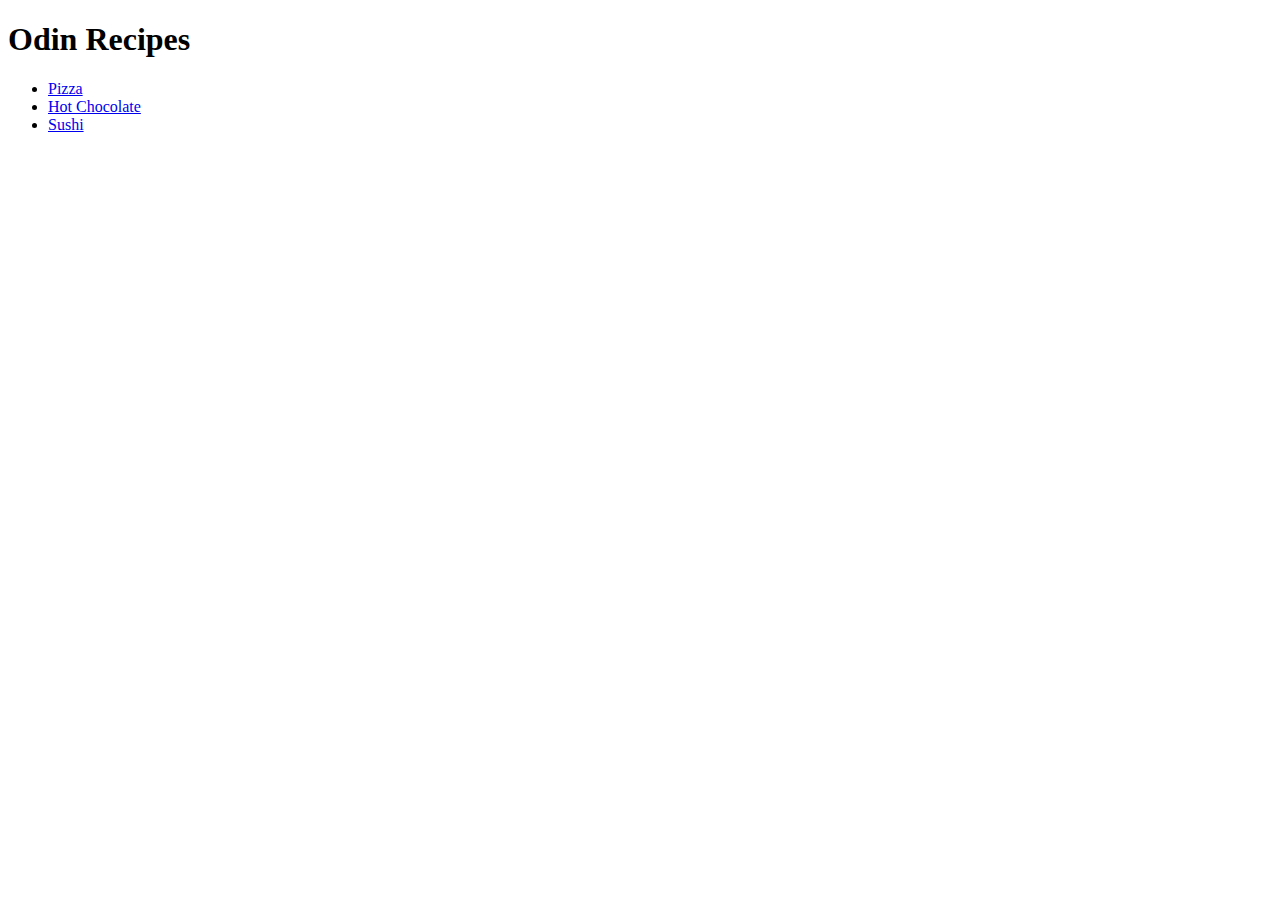
<file: index.html>
<!DOCTYPE html>
<html lang="en">
<head>
    <link rel="stylesheet" href="styles.css">
    <meta charset="UTF-8">
</head>
<body>
    <h1>Odin Recipes</h1>
    <ul>
    <li><a href="recipes/pizza.html">Pizza </a></li>
    <li><a href="recipes/hot-chocolate.html">Hot Chocolate</a></li>
    <li><a href="recipes/sushi.html">Sushi</a></li>
    </ul>
</body>
</html>
</file>
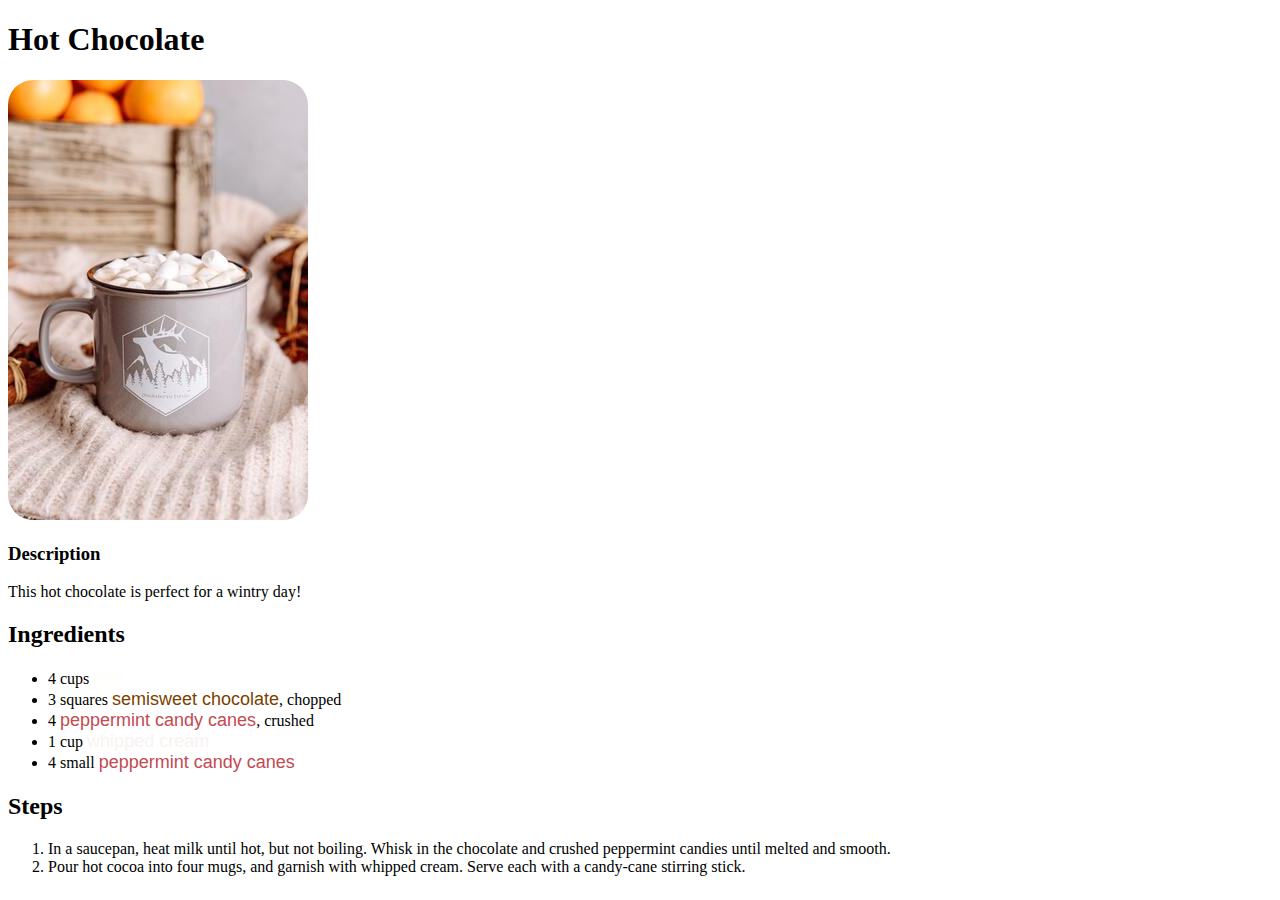
<file: recipes/hot-chocolate.html>
<!DOCTYPE html>
<html lang="en">
<head>
    <link rel="stylesheet" href="../styles.css">
    <meta charset="UTF-8">
    <title>Hot Chocolate</title>
</head>
<body>
    <h1>Hot Chocolate</h1>
    <img src="../hotchocolate.jpg">
    <h3>Description</h3>
    <p>This hot chocolate is perfect for a wintry day!</p>
    <h2>Ingredients</h2>
    <ul>
        <li>4 cups <span class="milk">milk</span></li>
        <li>3 squares <span class="chocolate">semisweet chocolate</span>, chopped</li>
        <li>4 <span class="candycanes">peppermint candy canes</span>, crushed</li>
        <li>1 cup <span class="whippedcream">whipped cream</span></li>
        <li>4 small <span class="candycanes">peppermint candy canes</span></li>
    </ul>
    <h2>Steps</h2>
    <ol>
        <li>In a saucepan, heat milk until hot, but not boiling. Whisk in the chocolate and crushed peppermint candies until melted and smooth.</li>
        <li>Pour hot cocoa into four mugs, and garnish with whipped cream. Serve each with a candy-cane stirring stick.</li>
    </ol>
</body>
</html>
</file>
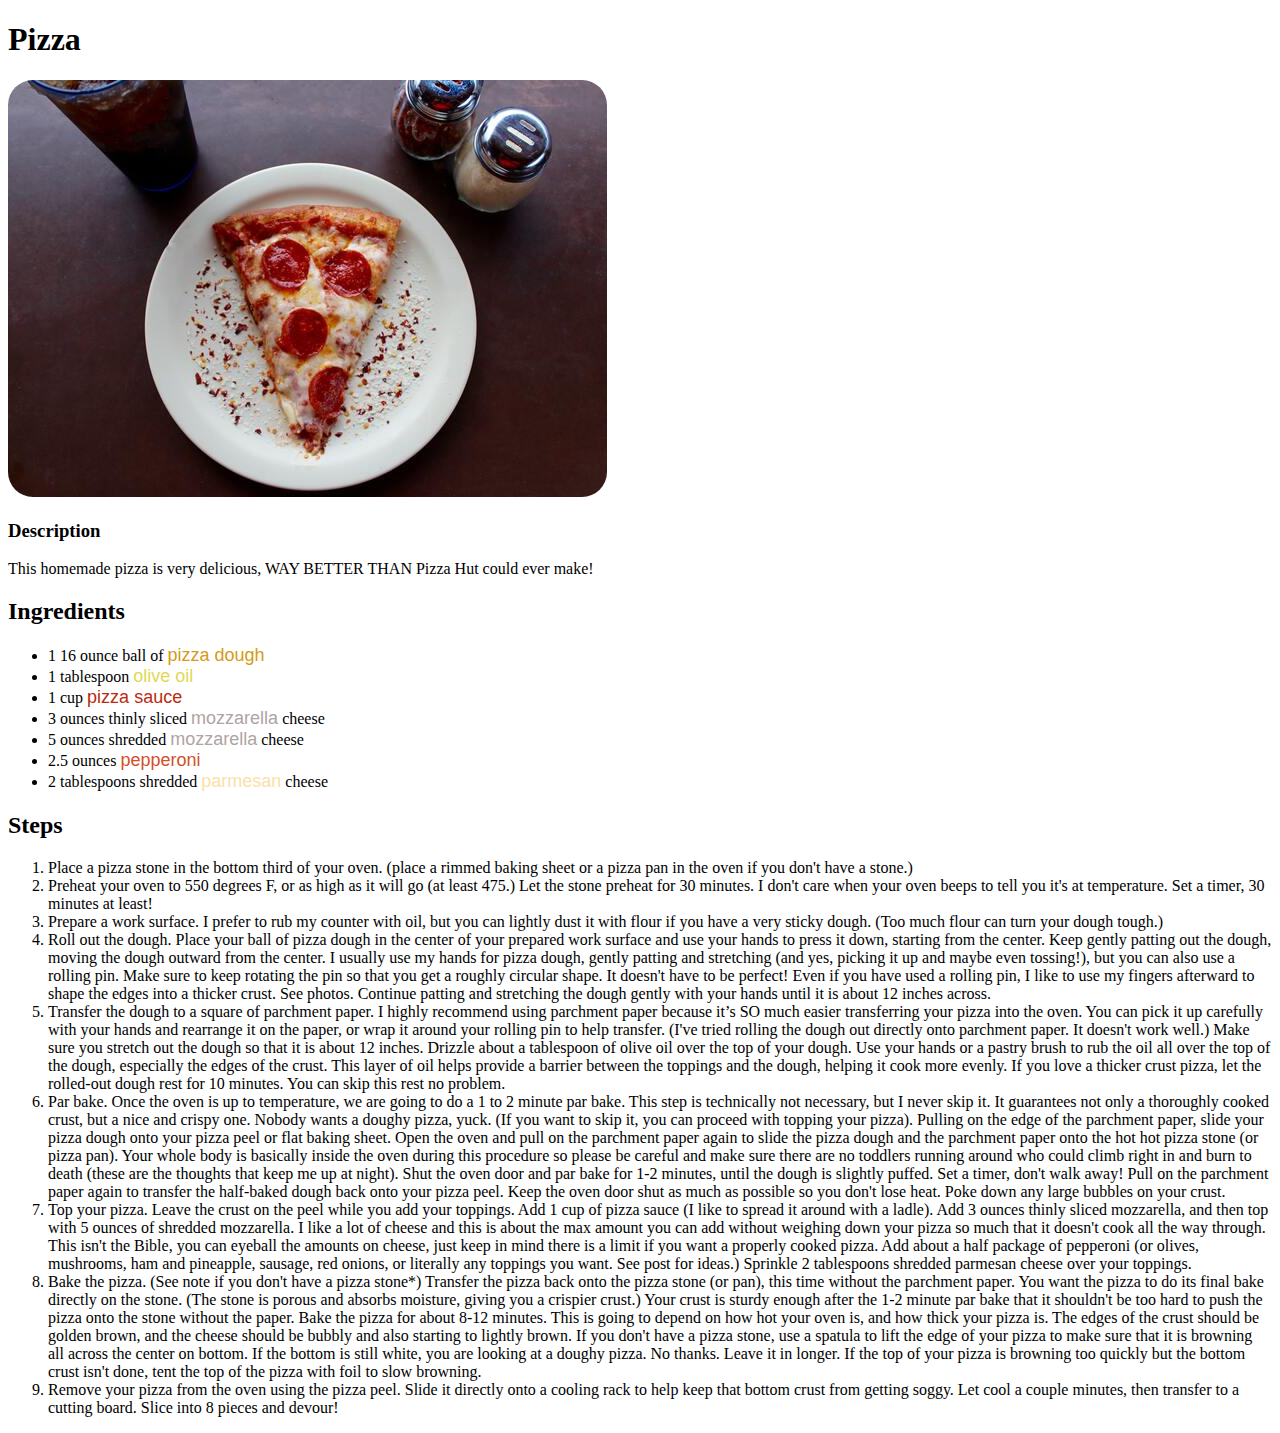
<file: recipes/pizza.html>
<!DOCTYPE html>
<html lang="en">

<head>
    <link rel="stylesheet" href="../styles.css">
    <meta charset="UTF-8">
    <title>Pizza</title>
</head>

<body>
    <h1>Pizza</h1>

    <img src="../pizza.jpg">
    <h3>Description</h3>
    <p>This homemade pizza is very delicious, WAY BETTER THAN Pizza Hut could ever make!</p>
    <h2>Ingredients</h2>
    <ul>
        <li>1 16 ounce ball of <span class="pizzadough">pizza dough</span></li>
        <li>1 tablespoon <span class="oil">olive oil</span></li>
        <li>1 cup <span class="pizzasauce">pizza sauce</span></li>
        <li>3 ounces thinly sliced <span class="mozzarella">mozzarella</span> cheese</li>
        <li>5 ounces shredded <span class="mozzarella">mozzarella</span> cheese</li>
        <li>2.5 ounces <span class="pepperoni">pepperoni</span></li>
        <li>2 tablespoons shredded <span class="parmesan">parmesan</span> cheese</li>
    </ul>
    <h2>Steps</h2>
    <ol>
        <li>Place a pizza stone in the bottom third of your oven. (place a rimmed baking sheet or a pizza pan in the oven if you don't have a stone.)</li>
        <li>Preheat your oven to 550 degrees F, or as high as it will go (at least 475.) Let the stone preheat for 30 minutes. I don't care when your oven beeps to tell you it's at temperature. Set a timer, 30 minutes at least!</li>
        <li>Prepare a work surface. I prefer to rub my counter with oil, but you can lightly dust it with flour if you have a very sticky dough. (Too much flour can turn your dough tough.)</li>
        <li>Roll out the dough. Place your ball of pizza dough in the center of your prepared work surface and use your hands to press it down, starting from the center. Keep gently patting out the dough, moving the dough outward from the center. I usually use my hands for pizza dough, gently patting and stretching (and yes, picking it up and maybe even tossing!), but you can also use a rolling pin. Make sure to keep rotating the pin so that you get a roughly circular shape. It doesn't have to be perfect! Even if you have used a rolling pin, I like to use my fingers afterward to shape the edges into a thicker crust. See photos.
            Continue patting and stretching the dough gently with your hands until it is about 12 inches across.</li>
        <li>Transfer the dough to a square of parchment paper. I highly recommend using parchment paper because it’s SO much easier transferring your pizza into the oven. You can pick it up carefully with your hands and rearrange it on the paper, or wrap it around your rolling pin to help transfer. (I've tried rolling the dough out directly onto parchment paper. It doesn't work well.) Make sure you stretch out the dough so that it is about 12 inches.
            Drizzle about a tablespoon of olive oil over the top of your dough. Use your hands or a pastry brush to rub the oil all over the top of the dough, especially the edges of the crust. This layer of oil helps provide a barrier between the toppings and the dough, helping it cook more evenly.
            If you love a thicker crust pizza, let the rolled-out dough rest for 10 minutes. You can skip this rest no problem.</li>
        <li>Par bake. Once the oven is up to temperature, we are going to do a 1 to 2 minute par bake. This step is technically not necessary, but I never skip it. It guarantees not only a thoroughly cooked crust, but a nice and crispy one. Nobody wants a doughy pizza, yuck. (If you want to skip it, you can proceed with topping your pizza).
            Pulling on the edge of the parchment paper, slide your pizza dough onto your pizza peel or flat baking sheet. Open the oven and pull on the parchment paper again to slide the pizza dough and the parchment paper onto the hot hot pizza stone (or pizza pan). Your whole body is basically inside the oven during this procedure so please be careful and make sure there are no toddlers running around who could climb right in and burn to death (these are the thoughts that keep me up at night).
            Shut the oven door and par bake for 1-2 minutes, until the dough is slightly puffed. Set a timer, don't walk away!
            Pull on the parchment paper again to transfer the half-baked dough back onto your pizza peel. Keep the oven door shut as much as possible so you don't lose heat. Poke down any large bubbles on your crust.
            </li>
        <li>Top your pizza. Leave the crust on the peel while you add your toppings.
            Add 1 cup of pizza sauce (I like to spread it around with a ladle).
            Add 3 ounces thinly sliced mozzarella, and then top with 5 ounces of shredded mozzarella. I like a lot of cheese and this is about the max amount you can add without weighing down your pizza so much that it doesn't cook all the way through. This isn't the Bible, you can eyeball the amounts on cheese, just keep in mind there is a limit if you want a properly cooked pizza.
            Add about a half package of pepperoni (or olives, mushrooms, ham and pineapple, sausage, red onions, or literally any toppings you want. See post for ideas.)
            Sprinkle 2 tablespoons shredded parmesan cheese over your toppings.</li>
        <li>Bake the pizza. (See note if you don't have a pizza stone*) Transfer the pizza back onto the pizza stone (or pan), this time without the parchment paper. You want the pizza to do its final bake directly on the stone. (The stone is porous and absorbs moisture, giving you a crispier crust.) Your crust is sturdy enough after the 1-2 minute par bake that it shouldn't be too hard to push the pizza onto the stone without the paper. 
            Bake the pizza for about 8-12 minutes. This is going to depend on how hot your oven is, and how thick your pizza is. The edges of the crust should be golden brown, and the cheese should be bubbly and also starting to lightly brown. If you don't have a pizza stone, use a spatula to lift the edge of your pizza to make sure that it is browning all across the center on bottom. If the bottom is still white, you are looking at a doughy pizza. No thanks. Leave it in longer.
            If the top of your pizza is browning too quickly but the bottom crust isn't done, tent the top of the pizza with foil to slow browning.</li>
        <li>Remove your pizza from the oven using the pizza peel. Slide it directly onto a cooling rack to help keep that bottom crust from getting soggy. Let cool a couple minutes, then transfer to a cutting board. Slice into 8 pieces and devour!</li>
    </ol>
</body>
</html>
</file>
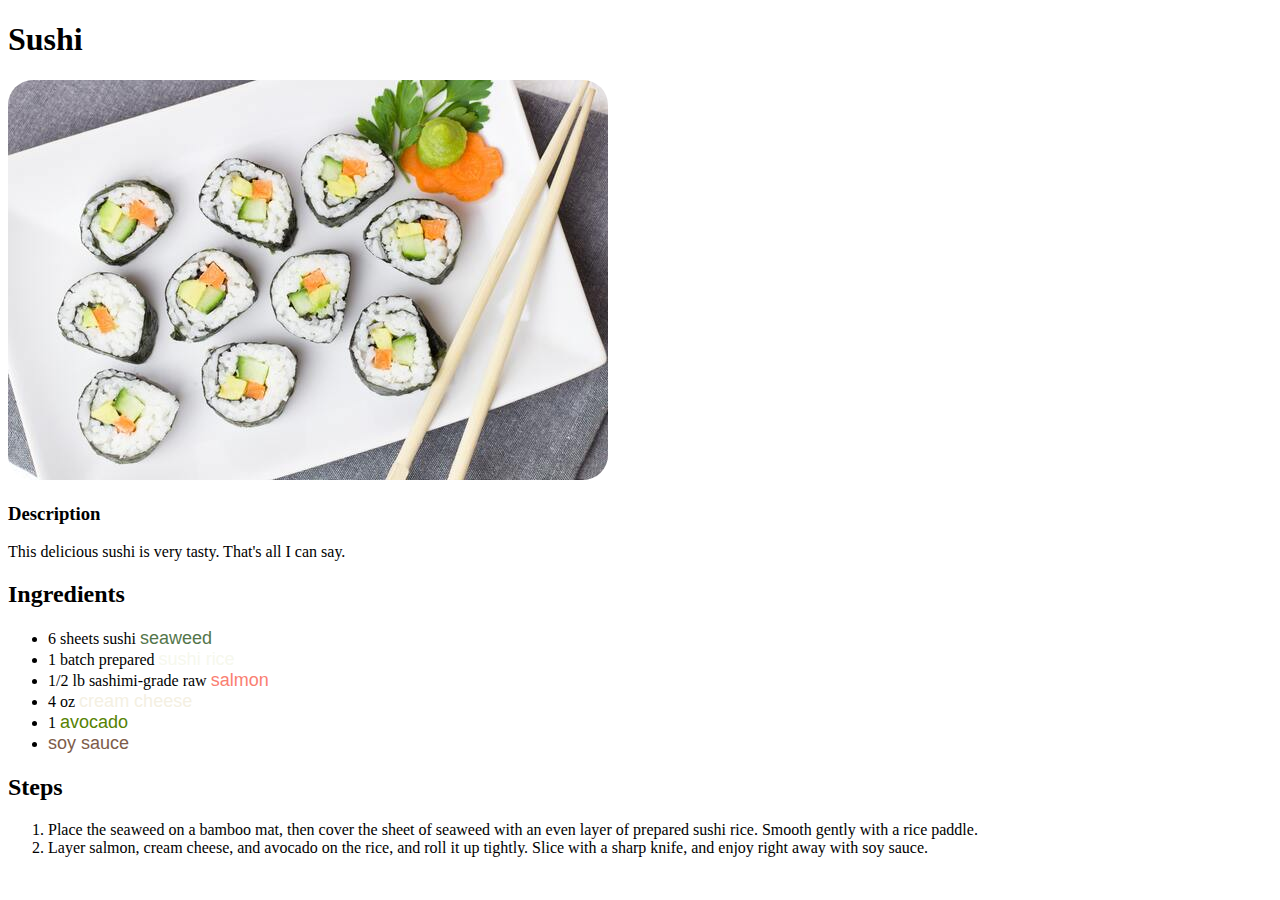
<file: recipes/sushi.html>
<!DOCTYPE html>
<html lang="en">
<head>
    <link rel="stylesheet" href="../styles.css">
    <meta charset="UTF-8">
    <title>Sushi</title>
</head>
<body>
    <h1>Sushi</h1>
    <img src="../sushi.jpg">
    <h3>Description</h3>
    <p>This delicious sushi is very tasty. That's all I can say.</p>
    <h2>Ingredients</h2>
    <ul>
        <li>6 sheets sushi <span class="seaweed">seaweed</span></li>
        <li>1 batch prepared <span class="rice">sushi rice</span></li>
        <li>1/2 lb sashimi-grade raw <span class="salmon">salmon</span></li>
        <li>4 oz <span class="creamcheese">cream cheese</span></li>
        <li>1 <span class="avocado">avocado</span></li>
        <li><span class="soysauce">soy sauce</span></li>
    </ul>
    <h2>Steps</h2>
<ol>
    <li>Place the seaweed on a bamboo mat, then cover the sheet of seaweed with an even layer of prepared sushi rice. Smooth gently with a rice paddle.
    </li>
<li>Layer salmon, cream cheese, and avocado on the rice, and roll it up tightly. Slice with a sharp knife, and enjoy right away with soy sauce.</li>
</ol>
</body>
</html>
</file>
<file: styles.css>
a:hover {
    font-family: fantasy;
    color:navy;

}
a:visited {
    font-family: 'Times New Roman', Times, serif;
    color:salmon;
}
.mozzarella,
.pizzadough,
.oil,
.pizzasauce,
.parmesan,
.pepperoni,
.milk,
.chocolate,
.candycanes,
.whippedcream,
.seaweed,
.rice,
.salmon,
.creamcheese,
.avocado,
.soysauce
{
    font-size: large;
    font-family: Arial;

}
.pizzadough {
    color:#d49b17;
}
.mozzarella {
  color: rgb(175, 163, 163);  
}
.oil {
    color:#dfd855;
}
.pizzasauce {
    color:#bb2a0f;
}
.pepperoni {
    color:#d44e2a;
}
.parmesan {
    color:#fae1a8;
}
img {
    border-radius: 25px;

}
.recipes {
    font-weight:700;
    font-family:sans-serif;
}
.milk {
    color:#fdfff5
}
.chocolate {
    color:#7b3f00
}
.whippedcream {
    color:#f7f3f1
}
.candycanes {
    color:#c34a51
}
.seaweed {
    color:#54764b
}
.rice {
    color:#f6f8ed
}
.salmon {
    color:#fa8072
}
.avocado {
    color:#568203
}
.creamcheese {
    color:#f4f0e2
}
.soysauce {
    color:#7e5c49
}
</file>
